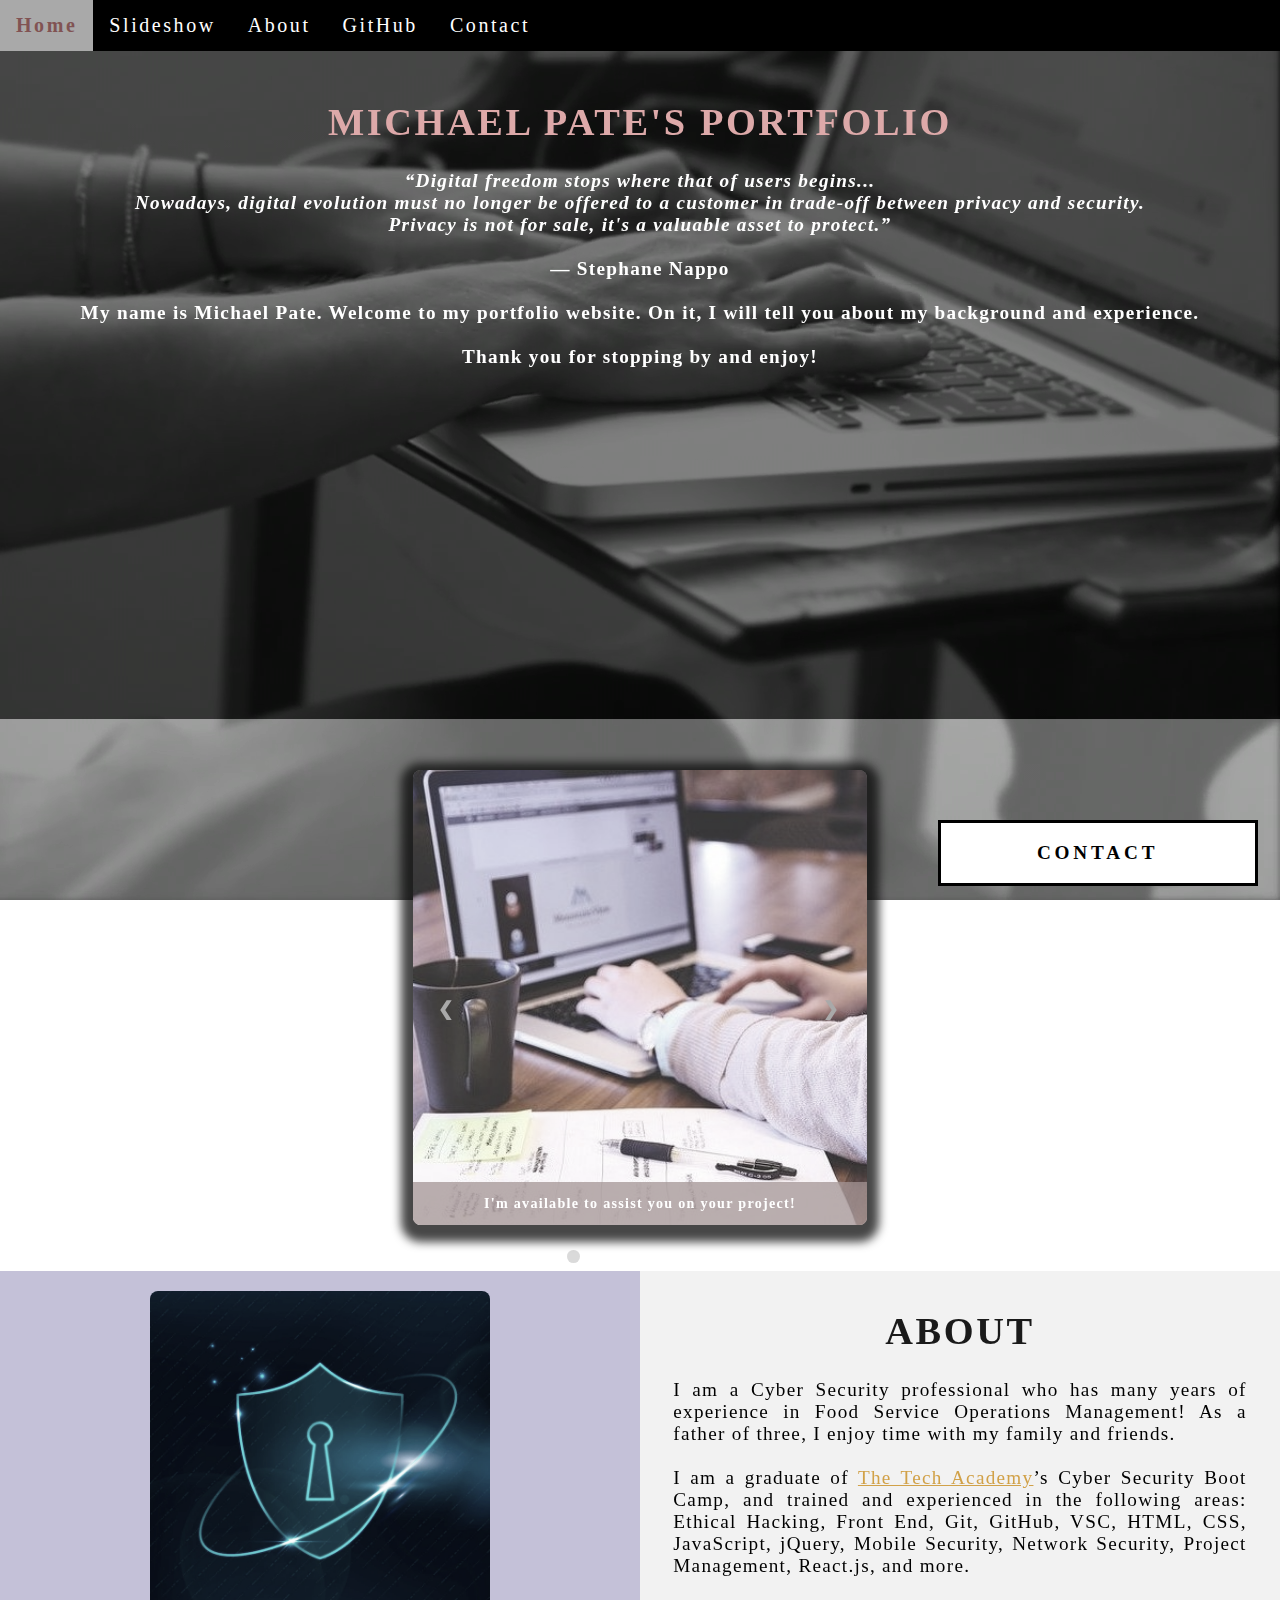
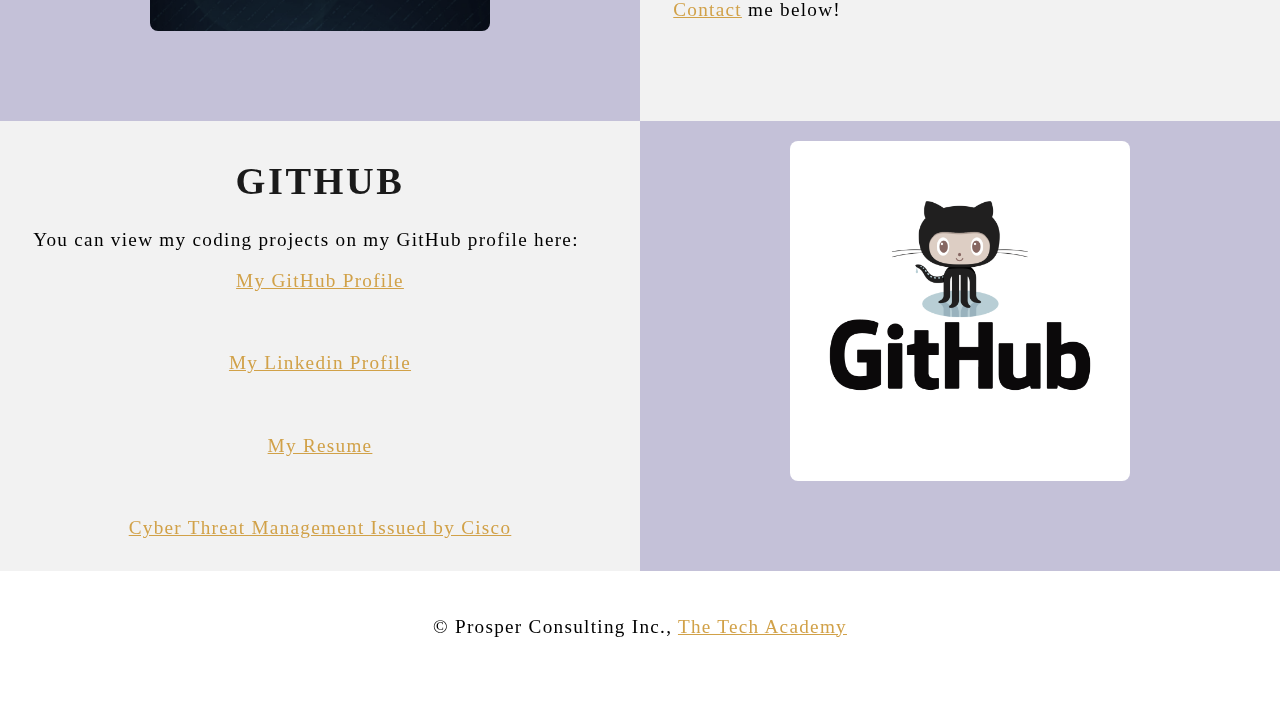
<file: index.html>
!DOCTYPE html>
<html>
    <!--Head-->
    <head>
        <meta charset="UTF-8">
        <meta name="viewport" content="width=device-width" />
        <title>Michael Pate's Portfolio</title>
        <link rel="stylesheet" type="text/css" href="./MTP_portfolio.css">
        <script src="myportfolio.js" defer></script>
    </head>

    <!--Body-->
    <body class="Background">
        
        <!--NAVBAR-->
        <div class="Navbar">
            <a class="active" href="#Home">Home</a>
            <a href="#Slideshow">Slideshow</a>
            <a href="#About">About</a>
            <a href="#GitHub">GitHub</a>
            <a onclick="openForm()" ondblclick="closeForm()">Contact</a>
        </div>

        <!--Breaks inserted to add space between navbar and the first heading-->
        <br>
        <br>

        <!--Background video-->
        <div id="Home">
            <video autoplay muted loop id="Typing_Video">
                <source src=".\images\Typing.mp4" type="video/mp4">
                <!--Display message if video fails to run-->
                Your browser does not support HTML5 video.
            </video>
        </div>

        <!--Video text-->
        <div class="Video_Text">
            <h1 class="white-text">Michael Pate's Portfolio</h1>
            <strong>
                <p class="center">
                    <q>Digital freedom stops where that of users begins... 
                        <br>Nowadays, digital evolution must no longer be offered to a customer in trade-off between privacy and security. 
                        <br>Privacy is not for sale, it's a valuable asset to protect.</q>
                    <br>
                    <br> ― Stephane Nappo
                    <br>
                    <br> My name is Michael Pate. Welcome to my portfolio website. On it, I will tell you about my background and experience.
                    <br>
                    <br> Thank you for stopping by and enjoy! 
                </p>
            </strong>
        </div>


        <!-- slideshow section -->
        <div id="Slideshow">
            <div id="Slideshow_Background"> 
                <div id="Slideshow_Container">
                    <!-- slide 1 of 6 -->
                    <div class="mySlides fade">
                        <img class="Slideshow_Images" src="./images/typing_desk.jpg" alt="Typing Desk">
                        <div class="text">I'm available to assist you on your project!</div>
                    </div>
                    <!-- slide 2 of 6 -->
                    <div class="mySlides fade">
                        <img class="Slideshow_Images" src="./images/animated_web.01.jpg" alt="Animated Web"> 
                        <div class="text">I am a cyber security analyst, that loves to be creative<br>and think outside the box!</div>
                    </div>
                    <!-- slide 3 of 6 -->
                    <div class="mySlides fade">
                        <img class="Slideshow_Images" src="./images/html_css.jpg" alt="HTML and CSS Logo">
                        <div class="text">I'm skilled in HTML and CSS,</div>
                    </div>
                    <!-- slide 4 of 6 -->
                    <div class="mySlides fade">
                        <img class="Slideshow_Images" src="./images/javaScript.jpg" alt="JavaScript">
                        <div class="text">and can add JavaScript to your project. </div>
                    </div>
                    <!-- slide 5 of 6 -->
                    <div class="mySlides fade">
                        <img class="Slideshow_Images" src="./images/startup.jpg" alt="Office Meetup"> 
                        <div class="text">I love working with others and thrive in collaborative environments.</div>
                    </div>
                    <!-- slide 6 of 6 -->
                    <div class="mySlides fade">
                        <img class="Slideshow_Images" src="./images/contactme.jpg" alt="Contact Me"> 
                        <div class="text"><a class="white-text" onclick="openForm()" href="#Contact">Contact me now!</a></div> 
                    </div>
          <!-- Previous and next buttons -->
                    <a class="Previous" onclick="plusSlides(-1)">&#10094;</a>
                    <a class="Next" onclick="plusSlides(1)">&#10095;</a>
                </div>
                <br> <!-- adds a space between the slideshow images and the dots -->

                <!-- slideshow dots -these are another way for users to navigate through the slideshow- -->
                <div style="text-align: center">
                    <span class="dot" onclick="currentSlide(1)"></span>
                    <span class="dot" onclick="currentSlide(2)"></span>
                    <span class="dot" onclick="currentSlide(3)"></span> 
                    <span class="dot" onclick="currentSlide(4)"></span> 
                    <span class="dot" onclick="currentSlide(5)"></span> 
                    <span class="dot" onclick="currentSlide(6)"></span> 
                </div>
            </div>
        </div>

        <!--About section-->
        <div class="Row" id="About">
            <!--Left column-->
            <div class="Column_2">
                <img src=".\images\lock-shield-cyber-security-technology-blue-tone_53876-119533.webp" alt="">
            </div>
            <!--Right column-->
            <div class="Column_1">
                <h1>About</h1>
                <p>
                    I am a Cyber Security professional who has many years of experience in Food Service Operations Management! As a father of three, I enjoy time with my family and friends. 
                    <br>
                    <br>I am a graduate of <a href="https://www.learncodinganywhere.com" target="_blank">The Tech Academy</a>’s Cyber Security Boot Camp, and trained and experienced in the following areas: Ethical Hacking, Front End, Git, GitHub, VSC, HTML, CSS, JavaScript, jQuery, Mobile Security, Network Security, Project Management, React.js, and more. 
                    <br>
                    <br><a href="#Contact">Contact</a> me below!
                </p>
            </div>
        </div>

        <!--GitHub section-->
        <div class="Row" id="GitHub">
            <!--Left column-->
            <div class="Column_1">
                <h1>GitHub</h1>
                <p>
                    You can view my coding projects on my GitHub profile here:
                    <br>
                    <p class="center"><a href="https://github.com/MTPATE" target="_blank">My GitHub Profile</a></p>
                    <br>
                    <p class="center"><a href="https://www.linkedin.com/in/michael-t-pate-security-professional/" target="_blank">My Linkedin Profile</a></p>
                    <br>
                    <p class="center"><a href="https://docs.google.com/document/d/19ZISPq1rPM6IECcoaJEaFaatRzIcepAWF11vyoyauRg/edit?usp=sharing" target="_blank">My Resume</a></p>
                    <br>
                    <p class="center"><a href="https://www.credly.com/badges/28e798b0-e70e-44a6-8bfb-c701bb765432/public_url" target="_blank">Cyber Threat Management Issued by Cisco</a></p>
                </p>
            </div>
            <!--Right column-->
            <div class="Column_2">
                <a href="https://github.com/MTPATE" target="_blank"><img src="./images/GitHub.png" alt="GitHub Logo"></a>
            </div>
        </div>


       <!--Contact section-->
    
    <?php
$email = "";

// Remove all illegal characters from email
$email = filter_var($email, FILTER_SANITIZE_EMAIL);

// Validate e-mail
if (!filter_var($email, FILTER_VALIDATE_EMAIL) === false) {
  echo("$email is a valid email address");
} else {
  echo("$email is not a valid email address");
}
?>
        <div id="Contact">
            <button onclick="openForm()" class="Pop_Up_Button">CONTACT</button>
            <div class="form-popup" id="myForm">
                 <form action="https://formspree.io/info@learncodinganywhere.com" method="POST" class="form-container"> 
                     <h1>Contact</h1>
                     <label for="name"><b>Name</b></label>
                       <input type="text" placeholder="Type your name here" name="name" required>
                     <label for="phone"><b>Phone</b></label>
                       <input type="text" placeholder="Type your phone number here" name="phone">
                     <label for="email"><b>Email</b></label>		
                       <input type="text" placeholder="Type your email address here" name="email" required>
                     <label for="message"><b>Message</b></label>
                       <input type="text" placeholder="Type your message here" name="message">
          
                     <button type="submit" class="btn">SUBMIT</button>
                     <button type="button" class="btn cancel" onclick="closeForm()">CLOSE</button>
                 </form>
            </div>
         </div>
         
        <!--Footer section-->
        <footer>
            <p>
                <p class="center">&copy Prosper Consulting Inc., <a href="https://www.learncodinganywhere.com/" target="_blank">The Tech Academy</a></p>
                <br>
            </p>
        </footer>
    </body>
</html>
</file>
<file: MTP_portfolio.css>
/***** GENERAL STYLING *****/
/* Body */

html {
    scroll-behavior: smooth;
}

body {
    margin: 0% ; /* This ensures our site displays all the way to the edge of the browser screen */
    opacity: 1; /* This and transition affect the page loading fade in effect */
    transition: 3s opacity; /* This causes a 3 second fade in */
    letter-spacing: .2vw; /* vw is a relative measurement, 1vw is equal to 1% of the viewport width */
    font-family: Didot;
    font-size: 1.5vw; 
    overflow-x: hidden; /* This prevents the horizontal scroll bar from appearing when the quote is hovered over */
    user-select: none;
}

body.fade-out {
    opacity: .1;
}

/* Heading 1 elements */
h1 {
    text-transform: uppercase; /* Capitalizing all h1 headings */
    font-family: "Trebuchet MS", Optima; /* Sets the font family of all h1 headings */
    text-align: center; /* Centering all h1 elements */
    margin-top: 3%; /* Adds a small margin above h1 elements */
    color: #1a1a1a; 
}

/* Heading 1 element hover effect */
h1:hover {
    filter: grayscale(5%); /* Adds a slightly gray filter to the h1 headings when hovered over */
    transform: scale(1.1); /* When the h1 elements are hovered over they increase in size by 1.1 */
    transition: transform 1s; /* This causes the transformation to last 1 second */
}

/* Styling for portfolio title text */
.white-text {
    color:rgb(221, 169, 169); /* This is used to change the color of the portfolio title text */
}

/* Paragraph Elements */
p {
    font-family: "Trebuchet MS", Optima;
    text-align: justify; /* Justify text within paragraph elements */
    letter-spacing: .1vw; /* This expands the text slightly */
    font-size: 1.5vw;
    padding-left: 1vw; /* Adds padding to the left of the paragraph element */
    padding-right: 1vw; /* Adds padding to the right of the paragraph element */
}

/* paragraph element hover effect */
p:hover {
    transition: transform 1s; /* This makes the transform effect last 1 second */
	transform: scale(1.01); /* This makes the paragraphs increase slightly in size when hovered over */
}

/* Center class - this applies to all elements with the class "center" */
.center {
    text-align: center; /* This center aligns the text */
}

/* Center class hover effect - This only affects the quote, github link, and footer */
.center:hover {
    transition: transform 1s; /* This makes the transform effect last 2 seconds */
    transform: scale(1.1); /* This makes the elements with class "center" increase in size by 1.1 when hovered over */
}

/* Anchor elements */
a {
    color: rgb(209, 161, 72); /* This ensures all links are orange */
}

/* Quotation elements */
q {
    font-style: italic; /* This makes the quote italicized */
}

/* Image elements */
img {
    filter: grayscale(60%); /* This rids our pictures of 60% of their color */
    border-radius: 8px; /* Gives all images slightly rounded corners */
    max-width: 100%; /* Ensures all images stay within the width of their container */
    height: 340px; /* Sets the height of all images */
    display: block; /* By specifying block display we can ensure our images are able to be centered */
    margin-left: auto;/* In combination with "margin-right: auto" this centers all images */
    margin-right: auto;
}

/* Image element hover effects */
img:hover {
	filter: grayscale(5%);  /* Brings back most of the image's color when hovered over */
    /*transition: transform 1s; /* Transition lasts 1 second */
	/*transform: scale(1.1); /* Image is increased slightly when hovered over */
}

/* The @media rule is used in media queries to apply different styles for different media/types of devices */
/* On screens 576px and smaller the images will be 100px tall and centered vertically in the column */
@media screen and (max-width: 576px) {
    img {
        height: 100px;
        margin-top: 150px;
    }
}

/* Styling for footer */
footer {
    padding: 2%; /* This gives the footer padding that is equal to 2% of the width of the element's area */
    background-color: white;
}
/***** END OF GENERAL STYLING *****/

/***** Navbar Styling *****/
.Navbar {
    overflow: hidden; /* This ensures that any content that overflows beyond the boundary of our nav bar is not displayed */
    background-color: black; /* This colors the navbar */
    position: fixed; /* This keeps the navbar at the top of the screen as we scroll */
    top: 0; /* This ensures no space is displayed above the navbar */
    width: 100%; /* This makes the navbar span the entire width of the page */
    z-index: 1; /* This ensures other elements don't display over the navbar */
    -webkit-animation: moveNav 5s; /* This applies the moveNav animation below for Safari 4.0 - 8.0 */
    animation: moveNav 5s; /* This applies the moveNav animation for all other browsers */
}

/* moveNav animation effect for moving the nav bar in from the left of the screen */
@keyframes moveNav {
    from {left: -100vw;} /* The navbar is starting off screen to the left */
    to {left: 0vw;} /* This moves the navbar into place on the screen */
}

/* Navbar links */
.Navbar a {
    float: left; /* This specifies that the text floats on the left on the navbar */
    display: block; /* This ensures that other text will be displayed on the same line or row, instead of a new line */
    color: white; /* This is the font color for text on our navbar */
    padding: 14px 16px; /* This adds padding around our text */
    text-decoration: none; /* This gets rid of the underlines under the text on our navbar */
    font-family: "Trebuchet MS", Optima; /* This specifies the font family for text on our navbar */
    font-size: 20px; /* This specifies the font size for text on our navbar */
    text-align: center; /* This centers the text within its container */
    position: relative; /* This sets the text relative to its normal positioning, allowing us to use the animation below */
    -webkit-animation: moveNavText 5.75s; /* Animation for Safari 4.0 - 8.0 */
    animation: moveNavText 5.75s; /* Applies the moveNavText animation for 5.75s */ 
}

/* moveNavText animation effect for moving the navbar text from above the view to the navbar */
@keyframes moveNavText {
    from {top: -100vw;} /* This sets the navbar text 100% above the viewport */
    to {top: 0vw;} /* This lowers the navbar text onto the navbar */
}

/* Screens 576px and smaller will display navbar links equally distributed */
@media screen and (max-width: 576px) {
    .Navbar a{
        width: 25%; /* This makes each link take up 1/4 of the navbar */
        font-size: 12px;
    }
}

/* Navbar hover effects */
.Navbar a:hover {
    background-color: #f4f4f4; /* Defines the background color that will display when you hover over the link */
    color: rgb(129, 83, 83); /* This defines the font color that will display when navbar a elements are hovered over */
    font-weight: bold; /* This makes the text on the navbar bold when hovered over */
}

/* Navbar home button */
.Navbar a.active { /* This targets the a element on the navbar with the "active" class */
    background-color: darkgray;
    font-weight: bold; /* This makes the text on the navbar bold when hovered over */
}
/***** END OF NAVBAR STYLING *****/

/**** Video Styling ***/
/*Formatting for background video*/
#Typing_Video {
    position: fixed;/*Thus fixes the video to the page */
    right: 0;
    bottom: 0%;
    min-width: 100%;
    z-index: -1;/*This places the video behind the other elements on the page*/
}

/* Screens that are 576px and smaller will not display the background video */
@media screen and (max-width: 576px) {
    #Typing_Video {
        display: none;
    }
}

/*Texts over the video */
.Video_Text {
    background: rgba(0, 0, 0, 0.5); /* This provides a semi-transparent background for the text to sit over */
    color: white; /* Makes the font color white */
    width: 100%; /* Ensures the video-text container fills the width of the video */
    height: 75vh;
    padding-top: 2vh; /* This adds padding around the video-text container so that the background goes slightly beyond the text */
    position: relative; /* This sets the text relative to its normal positioning, allowing us to use the animation below */
    -webkit-animation: moveVideoText 5.75s;
    animation: moveVideoText 5.75s;
}
/* This animation effect causes the overlay video text to move up from the bottom of the page upon page load */
@keyframes moveVideoText {
    from {top: -100vw;} /* This sets the position of the video text to above the viewport */
    to {top: 0vw;} /* This moves the video text to the normal positioning on the viewport */
}

/***** Slideshow Styling *****/
#Slideshow_Background {
    background:  rgba(255, 255, 255, 0.35); /* This creates a slightly transparent white background that's palced over the video in the background */    
}

.mySlides {
    display: none; /* This prevents the images from being displayed, we will use JS to display these */
}

/* Slideshow section / container */
#Slideshow_Container {
    width: 35.5vw; /* Relative sizing of the container for the slidewshow set to 35.5% of the viewport width */
    height: auto; /* The height of the container is automatically adjusted based on the content it is displaying */
    padding-top: 4%; /* Adds a small padding to the top of the slideshow container */
    position: relative; /* This sets the container relative to its normal positioning */
    margin: auto; /* This will horizontally center the container on the page */
}

/* Images contained within the slideshow */
.Slideshow_Images {
    vertical-align: middle; /* This centers the images vertically within the slideshow container */
    height: auto; /* The height of the images is automatically adjusted based on the content, ie if your images are different sizes, they will display as different sizes */
    box-shadow: 0px 5px 10px 12px rgba(10, 10, 10, 0.75); /* Adds a shadow around the slideshow images */
    width: 100%; /* The width of the images is automatically adjusted based on the content */
}

/* Next and previous buttons */
.Previous, .Next {
    cursor: pointer; /* Changes the mouse to a pointer when the buttons are selected */
    position: absolute; /* This makes the next and previous buttons positioned relative to the slideshow container */
    top: 50%; /* This moves the buttons up in the slideshow container */
    width: auto; /* The width of the buttons is automatically adjusted based on the content */
    padding: 2vw; /* Adds padding equal to 2% of the viewport width */
    color: darkgray; 
    font-weight: bold;
    font-size: 1.5vw;
    border-radius: 0 3px 3px 0; /* Adds a slightly rounded border on the top and bottom right corners */
    user-select: none; /* This property makes it so that the user cannot highlight the text */
    transition: 0.6s ease; /* This specifies the details of the hover transition for these elements */
}

/* Positioning the next button on the right hand side */
.Next {
    right: 0; /* This moves the next button to the right side of the slideshow container */
    border-radius: 3px 0 0 3px; /* This changes the border radius on the next button to the top and bottom left of the button */
}


/* Hover effect on slide show buttons */
.Previous:hover, .Next:hover {
    background-color: rgba(0, 0, 0, 0.8); /* Makes the background of the arrows a transparent gray color */
    color: white; /* Makes the arrows white when hovered over */
}

/* Slideshow text */
.text {
    color: white; 
    padding: 1vw;
    position: absolute; /* This ensures the text is positioned within the image */
    bottom: 0; /* This property sets the text at the bottom of the image */
    width: 100%; /* The element covers the full width of the image */
    text-align: center; /* The text is center aligned within the image */
    font-family: "Trebuchet MS", Optima;
    letter-spacing: .1vw; /* This gives slight spacing between the letters */
    font-size: 1.1vw; /* Font size is relative to the size of the viewport width */
    background-color: rgba(163, 148, 148, 0.75); /* Gives a slightly transparent black background */
    font-weight: bold;
    border-radius: 0px 0px 7px 7px; /* Gives the text background rounded corners on the bottom left and right corners */
}

/* Styling of the dots under the slideshow */
.dot {
    cursor: pointer; /* The cursor changes to pointer when hovered over the dots */
    height: 1vw; /* The dots are sized relative to the viewport width */
    width: 1vw;
    margin: .25vw; /* adds additional spacing between the dots */ 
    background-color: white; /* Makes the dots white */
    border-radius: 50%; /* Makes the dots circles by rounding each corner */
    display: inline-block; /* Allows the dots to sit next to eachother rather than on a new line */
    transition: background-color 0.6s ease; /* When clicked on the dots transition to a different color when clicked or hovered over (the affect is defined below) */
    z-index: 1; /* This ensures the dots will be displayed above any other elements */
}

/* Hover effect for slideshow dots */
.active, .dot:hover {
    background-color: rgba(0, 0, 0, 0.144); /* Sets the color of the dots when active or hovered over */
}

/* Fading animation for slideshow */
.fade {
    animation-name: fade; /* Fade animation is defined below */
    animation-duration: 1.5s; /* The animation lasts 1.5 seconds */
    -webkit-animation-name: fade; /* Same as above for Safari 4.0-8.0 */
    -webkit-animation-duration: 1.5s;
}

@-webkit-keyframes fade {
    from {opacity: .4;} /* Image starts transparent */
    to {opacity: 1;} /* Image ends opaque */
}

@keyframes fade {
    from {opacity: .4;} /* Image starts transparent */
    to {opacity: 1;} /* Image ends opaque */
}
/***** End Slideshow Styling *****/


/***** TABLE STYLING -  this section covers the styling of the columns and rows within the table *****/
* { /* The asterisk is a universal selector that applies this effect to all elements on the page */
    box-sizing: border-box; /* This creates a box with a border within which we will place most of our text */
} 

.Column_1 {
    float: left;
    width: 50%; /* This ensures the column takes up half of the page width */
    padding: 1.6%;
    height: 450px; /* This sets the height of the column to 400px -  this may need to be adjusted depending on the text you enter */
    background-color:#f2f2f2; /* Sets the background color of the columns with class Column_1 */
}

/* Screens 576px and smaller will display a scroll bar if the text overflows the column height */
@media screen and (max-width: 576px) {
    .Column_1 {
        overflow: auto;
    }
}

.Column_2 {
    float: left;
    width: 50%;
    padding: 1.6%;
    height: 450px;
    background-color: rgba(190, 186, 212, 0.9);
}



/* This inserts something after the content of selected elements (in this case the elements with class "Row") */
.Row:after {
	content: ""; /* By leaving this blank, we are allowing the footer (covered lower down) to be displayed - removing it makes the footer overwrite a column */
	display: table; /* The display property specifies the type of display behavior; the table value tells the browser to treat the element as a table */
	clear: both; /* This clears any other elements from floating on the left or the right of an element */
}
/***** END OF TABLE STYLING *****/

/***** CONTACT FORM STYLING *****/
/* Button used to open the contact form - fixed at the bottom of the page */
.Pop_Up_Button {
    position: fixed; /* The element is positioned relative to the viewport and stays in the same location no matter what */
    bottom: 1.10vw; /* Positions the button slightly up from the bottom of the viewport */
    right: 1.75vw; /* Positions the viewport slightly right from the side of the viewport */
    width: 25vw; /* Sets the width relative to the viewport width */
    background-color: white; /* Sets the background color of the button to white */
    color: black; /* Sets the color of the button text to black */
    border: solid black; /* This makes a solid black border around the button */
    cursor: pointer; /* This changes the cursor when hovered over the button to a pointer */
    -webkit-animation: movePopup 5s; /* Animation for 5 seconds for Safari 4.0-8.0 */
    animation: movePopup 5s; /* Animation set for 5 seconds */
}

/* movePopup animation moves the button from off the right side of the screen to its fixed location on the viewport */
@keyframes movePopup {
    from {right: -40vw;} 
    to {right: 1.75vw;}
}

@-webkit-keyframes movePopup {
    from {right: -40vw;} 
    to {right: 1.75vw;}
}

/* Styling for the contact form */
.form-popup {
    border: 3px solid #f0f1f0; /* Creates a solid light gray border around the contact form */
    z-index: 8; /* This z-index ensures the contact form shows above all other elements on the page */
    display: none; /* Set the display to none, we will use JavaScript to show the contact form */
    position: fixed; /* The form stays in the same location no matter what */
    bottom: .5vw; /* Slightly up from the bottom of the viewport */
    right: .5vw; /* Slightly in from the right side of the viewport */
}

/* Form styling */
.form-container {
    max-width: 35vw; /* Relative sizing of the form container - 49% of the viewport width */
    padding: 1vw; /* Adds padding between the form-popup and the form-container */
    background-color: white; 
}

/* Input fields */
.form-container input[type=text] {
    width: 100%; /* The input boxes completely fill the width of the form-container */
    padding: .93vw; /* Adds padding to the input boxes */
    margin: .6vw 0 .6vw 0; /* Adds space between the input boxes and the labels */
    border: none; /* Removes the border from the input boxes */
    background: Gainsboro; /* Sets the background color of the input boxes */
    font-size: 1vw; /* Relative font sizing based on the width of the viewport */
}

/* General styling for all buttons */
button {
    font-family: "Trebuchet MS", Optima;
    letter-spacing: .3vw; /* Adds slight spacing between the letters */
    font-size: 1.5vw; /* Relative sizing of text */
    font-weight: bold; 
    padding: 1.5vw; /* Adds padding to the text in the button */
    cursor: pointer; /* Changes the cursor to pointer over button elements */
    width: 100%; /* Sets the width of the buttons to 100% of their containers */
    height: auto; /* Allows the height to be resized depending on the content showing */
}

/* Hover effect for contact and submit buttons */
button:hover, .form-container .btn:hover {
    color: white; /* This makes the text in the buttons white when hovered over */
    background-color: black; /* The background of the button changes to black when hovered over */
    transition-duration: 1s; /* This makes the transition last 1 second */
    -webkit-transition-duration: 1s; /* For Safari 4.0-8.0 */
    border-color: silver; /* The border turns silver when the button is hovered over */
}

/* Submit button */
.form-container .btn {
    background-color: white; 
    color: black;
    border-color: black;
    margin-bottom: 1vh; /* Adds space between the submit button and the close button */
}

/* Close button */
.form-container .cancel {
    background-color: black;
    color: white;
    border-color: gray;
}

/* Styling for close button on hover */
.form-container .cancel:hover {
    color: white;
    background-color: darkred;
    transition-duration: 1s;
    -webkit-transition-duration: 1s;
    border-color: black;
}
/***** End of Contact Form Styling *****/
</file>
